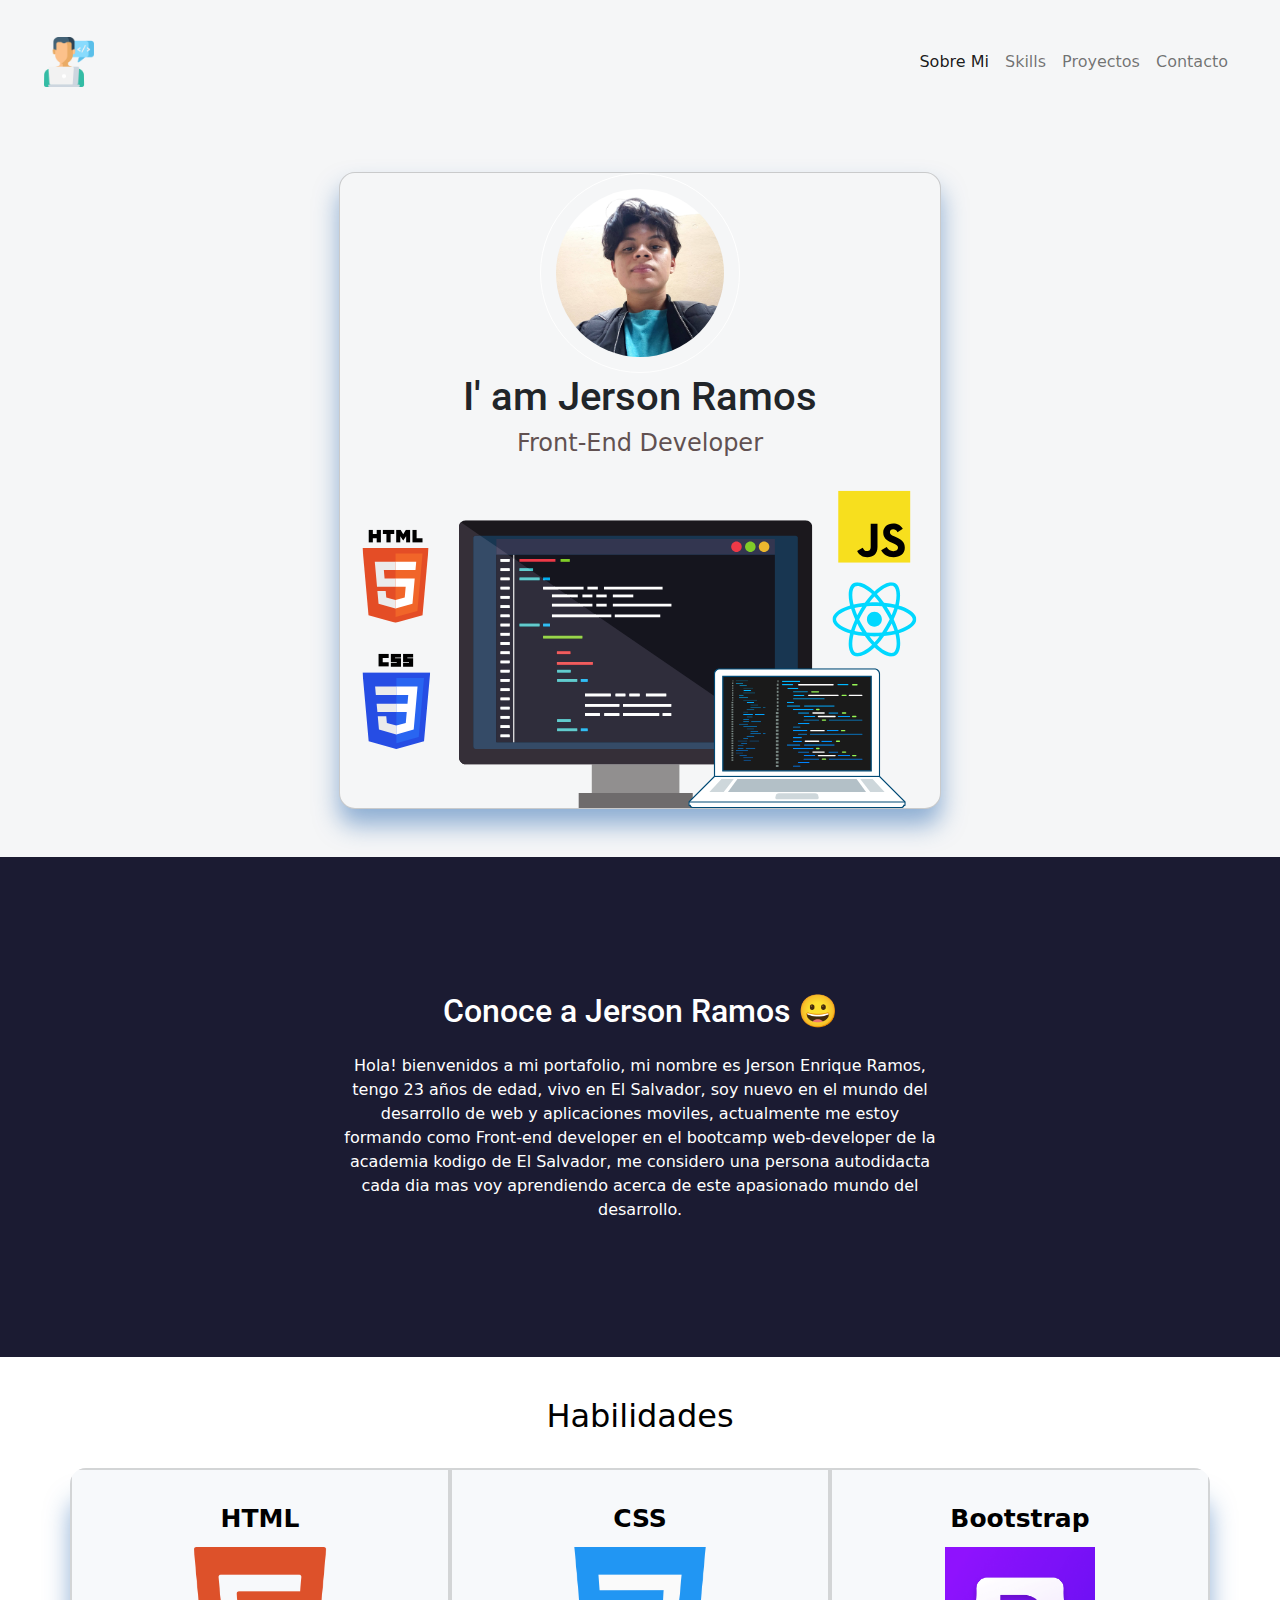
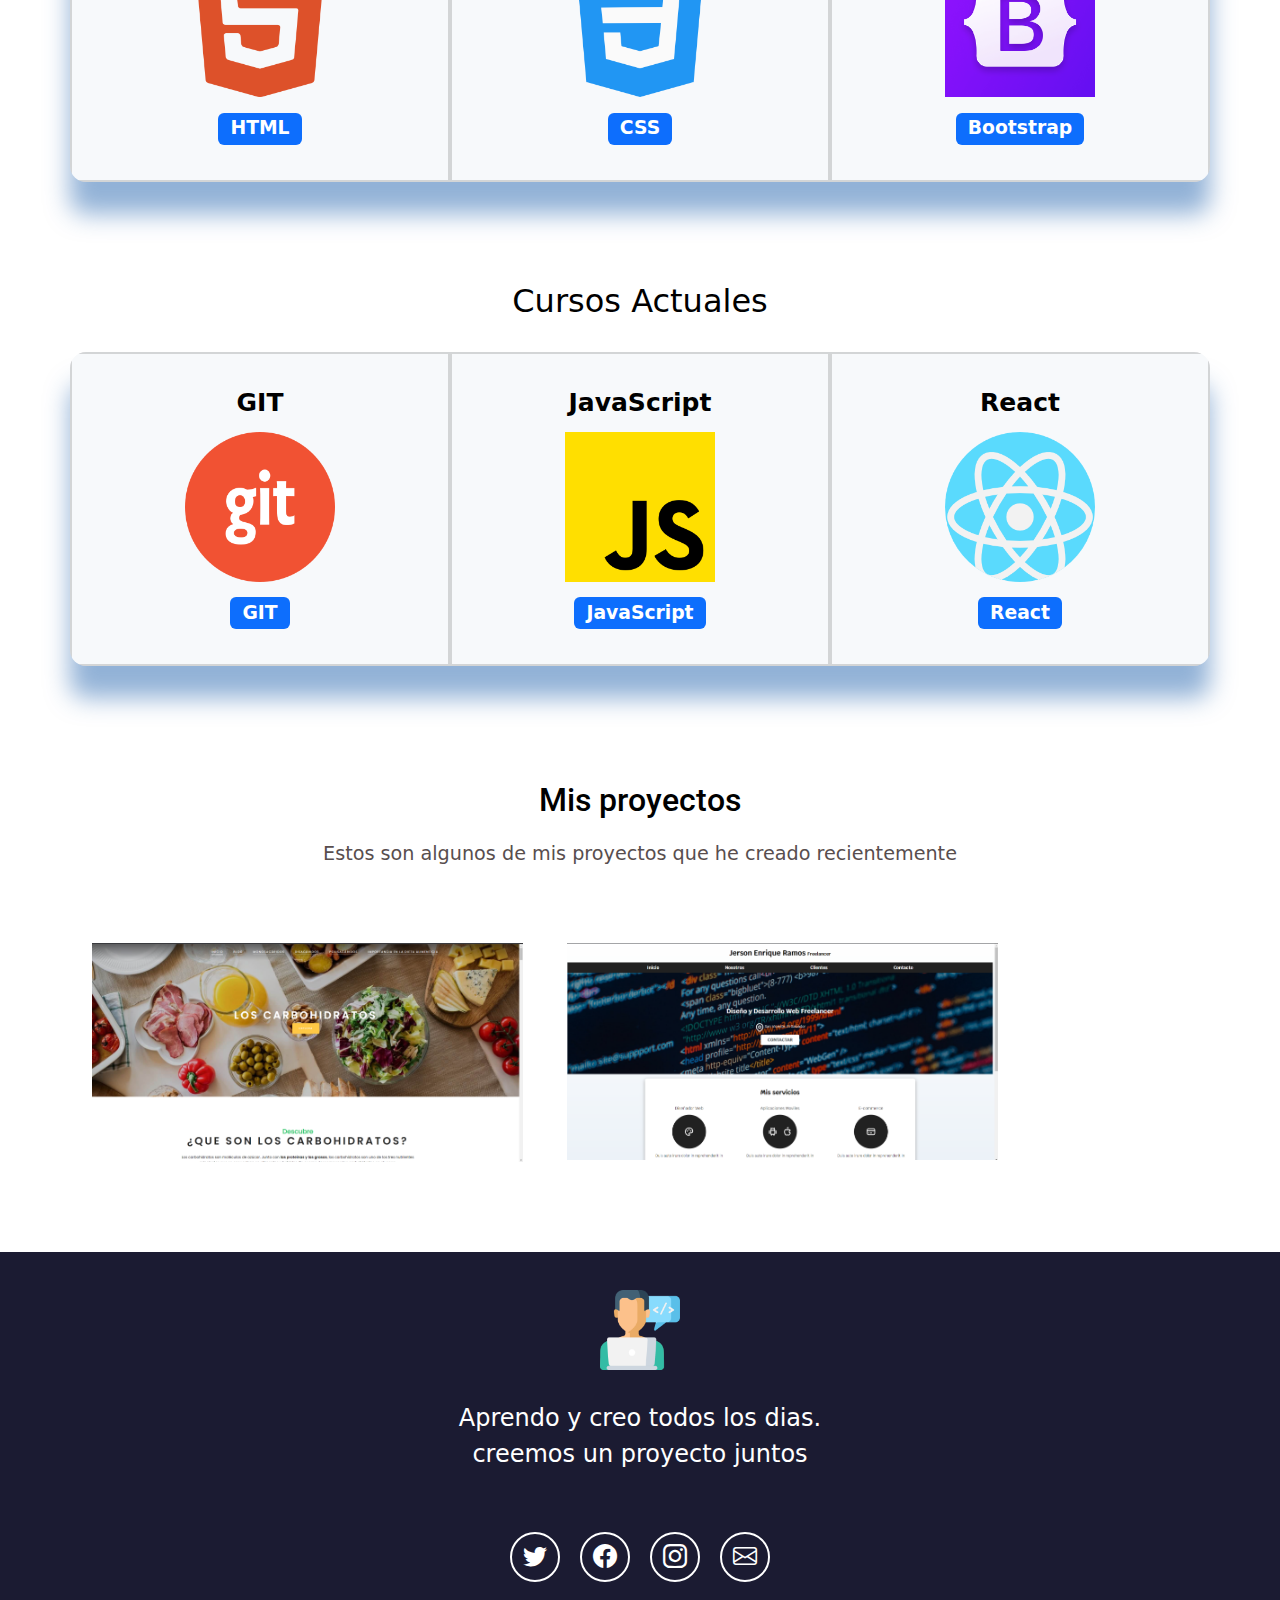
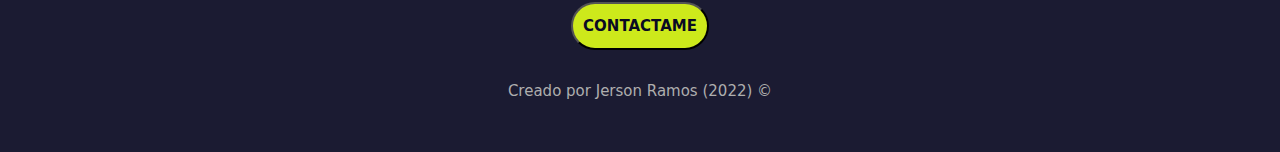
<file: Portafolio/index.html>
<!DOCTYPE html>
<html lang="en">
<head>
    <meta charset="UTF-8">
    <meta http-equiv="X-UA-Compatible" content="IE=edge">
    <meta name="viewport" content="width=device-width, initial-scale=1.0">
    <title>Jerson Ramos | Desarrollo web Front-End</title>
    <!-- Bootstrap -->
    <link rel="stylesheet" href="assets/bootstrap/css/bootstrap.min.css">
    <script src="assets/bootstrap/js/bootstrap.bundle.js"></script>
    <!-- iconos de boostrap -->
    <link rel="stylesheet" href="https://cdn.jsdelivr.net/npm/bootstrap-icons@1.9.1/font/bootstrap-icons.css">
    <!-- CSS -->
    <link rel="stylesheet" href="assets/css/style.css">
    <!-- Favicon -->
    <link rel="icon" type="image/x-icon" href="assets/img/icono.png">
    <!-- google fonts -->
    <link rel="preconnect" href="https://fonts.googleapis.com">
    <link rel="preconnect" href="https://fonts.gstatic.com" crossorigin>
    <link href="https://fonts.googleapis.com/css2?family=Roboto&display=swap" rel="stylesheet">

</head>
<body>
    <!-- Barra de navegacion -->
    <nav class="navbar navbar-expand-md navbar-light navdar-light">
        <div class="container-fluid">
          <button class="navbar-toggler" type="button" data-bs-toggle="collapse" data-bs-target="#navbarTogglerDemo01" aria-controls="navbar-toggler" aria-expanded="false" aria-label="Toggle navigation">
            <span class="navbar-toggler-icon"></span>
          </button>
          <div class="collapse navbar-collapse" id="navbar-toggler">
            <a class="navbar-brand" href="index.html">
                <img src="assets/img/logo.png" width="50" alt="logo pagina web">
            </a>
            <ul class="navbar-nav d-flex justify-content-center align-items-center">
              <li class="nav-item">
                <a class="nav-link active" aria-current="page" href="index.html#sobre-mi">Sobre Mi</a>
              </li>
              <li class="nav-item">
                <a class="nav-link" href="index.html#Skills">Skills</a>
              </li>
              <li class="nav-item">
                <a class="nav-link " href="index.html#proyectos" tabindex="-1" aria-disabled="true">Proyectos</a>
              </li>
              <li class="nav-item">
                <a class="nav-link" href="contacto.html">Contacto</a>
              </li>
            </ul>
          </div>
        </div>
      </nav>
      <!-- seccion principal -->
      <section class="hero align-items-stretch">
            <div class="perfil-principal d-flex flex-column justify-content-center align-items-center">
                <div class="card">
                    <img class="perfil img" src="assets/img/imagende perfil.jpg" alt="foto de jerson Ramos">

                     <h1>I' am Jerson Ramos</h1>

                     <h2>Front-End Developer</h2>
                <div class="perfil-inferior">
                     <img class="perfil-inferior-imagen img-fluid" src="assets/img/hero-inferior.svg" alt="monito, laptos y logos html,css y javaScript">
               </div> 
               </div>
            </div>
      </section>
      <!-- Sobre MI -->
      <section id="sobre-mi" class="sobre-mi seccion-oscura" >
        <div class="contenedor">
            <h2 class="seccion-titulo">Conoce a Jerson Ramos <span>😀</span></h2>
            <p class="texto">Hola! bienvenidos a mi portafolio, mi nombre es Jerson Enrique Ramos, tengo 23 años de edad, vivo en El Salvador, soy nuevo en el mundo del desarrollo de web y aplicaciones moviles, actualmente me estoy formando como Front-end developer en el bootcamp web-developer de la academia kodigo de El Salvador, me considero una persona autodidacta cada dia mas voy aprendiendo acerca de este apasionado mundo del desarrollo. </p>
        </div>
      </section>
      <!-- experiencia -->
      <section id="Skills"class="experiencia seccion-clara">
        <h2>Habilidades</h2>
        <br>
        <div class="container text-center">
            
            <div class="row card-habilidades">
                    <!-- habilidades -->
                <div class="columna col-12 col-md-4">
                    <p class="habilidades-titulo">HTML</p>
                    <img class="" src="assets/img/html5.png" alt="logo html" width="150px">
                    <div class="badges-contenedor">
                        <span class="badge text-bg-primary">HTML</span>
                    </div>
                </div>
                 <!-- css -->
                <div class="columna col-12 col-md-4">
                    <p class="habilidades-titulo">CSS</p>
                    <img class="img-center" src="assets/img/css-3.png" alt="logo css" width="150px">
                    <div class="badges-contenedor">
                        <span class="badge text-bg-primary">CSS</span>
                    </div>
                </div>
                <!-- bootstrap -->
                <div class="columna col-12 col-md-4">
                    <p class="habilidades-titulo">Bootstrap</p>
                    <img  src="assets/img/bootstrap.png" alt="logo bootstrap" width="150px" height="150px">
                    <div class="badges-contenedor">
                        <span class="badge text-bg-primary">Bootstrap</span>
                    </div>
                </div>
            </div >
        </div>
      </section>
      <!-- estudios -->
      <section id="Skills"class="experiencia seccion-clara">
        <h2>Cursos Actuales</h2>
        <br>
        <div class="container text-center">
            
            <div class="row card-habilidades">
                    <!-- habilidades -->
                <div class="columna col-12 col-md-4">
                    <p class="habilidades-titulo">GIT</p>
                    <img class="" src="assets/img/git.png" alt="logo html" width="150px">
                    <div class="badges-contenedor">
                        <span class="badge text-bg-primary">GIT</span>
                    </div>
                </div>
                 <!-- css -->
                <div class="columna col-12 col-md-4">
                    <p class="habilidades-titulo">JavaScript</p>
                    <img class="img-center" src="assets/img/js.png" alt="logo css" width="150px">
                    <div class="badges-contenedor">
                        <span class="badge text-bg-primary">JavaScript</span>
                    </div>
                </div>
                <!-- bootstrap -->
                <div class="columna col-12 col-md-4">
                    <p class="habilidades-titulo">React</p>
                    <img  src="assets/img/react.png" alt="logo bootstrap" width="150px" height="150px">
                    <div class="badges-contenedor">
                        <span class="badge text-bg-primary">React</span>
                    </div>
                </div>
            </div >
        </div>
      </section>
      <!-- proyectos -->
      <section id="proyectos" class="proyectos-recientes seccion-clara d-flex flex-column">
        <h2 class="seccion-titulo texto-texto">Mis proyectos </h2>
        <h3 class="seccion-descripcion">Estos son algunos de mis proyectos que he creado recientemente</h3>
        <!-- galeria de proyectos -->
        <div class="container text-center proyectos-contenedor">
            <div class="row">
                <!-- proyecto 1 -->
                <div class="col-12 col-md-6 col-lg-5">
                    <div class="proyecto">
                        <img src="assets/img/proyecto 1.PNG" alt="proyecto 1">
                        <div class="overlay">
                            <p>Blog sobre los carbohidratos</p>
                            <div class="iconos-contenedor">
                                <a href="https://github.com/" target="blank" rel="noopener noreferrer">
                                    <i class="bi bi-github"></i>
                                </a>
                                <a href="https://stellar-dieffenbachia-715980.netlify.app/?fbclid=IwAR0ATpgChAdl0UphMpa8sK126NxHMrKPTPndNFHdAFfm0VOfCAUq4DqXivk" target="_blank" rel="noopener noreferrer">
                                    <i class="bi bi-laptop"></i>
                                </a>
                            </div>
                        </div>
                    </div>
                </div>
                <!-- proyecto 2 -->
                <div class="col-12 col-md-6 col-lg-5">
                    <div class="proyecto">
                        <img src="assets/img/proeyecto 2.PNG" alt="proyecto 2">
                        <div class="overlay">
                            <p>Blog sobre frelancer</p>
                            <div class="iconos-contenedor">
                                <a href="https://github.com/" target="blank" rel="noopener noreferrer">
                                    <i class="bi bi-github"></i>
                                </a>
                                <a href="https://freelancerjrproyecto1.netlify.app/" target="_blank" rel="noopener noreferrer">
                                    <i class="bi bi-laptop"></i>
                                </a>
                            </div>
                        </div>
                    </div>
                </div>
            </div>
        </div>
      </section>
      <!-- footer -->
      <footer class="seccion-oscura d-flex flex-column align-items-center justify-content-center">
        <img class="footer-logo" src="assets/img/logo.png" alt="logo del portafolio">
        <p class="footer-texto text-center">Aprendo y creo todos los dias. <br>
        creemos un proyecto juntos</p>
        <div class="iconos-redes-sociales d-flex flex-wrap align-items-center justify-content-center ">
            <a href="https://twitter.com/JersonRamos16" target="_blank" rel="">
                <i class="bi bi-twitter"></i>
            </a>
            <a href="https://www.facebook.com/gerson.ramos.965928" target="_blank" rel="">
                <i class="bi bi-facebook"></i>
            </a>
            <a href="#" target="_blank" rel="">
                <i class="bi bi-instagram"></i>
                <a href="mailto:jerson_ramos1310@yahoo.es" target="_blank" rel="">
                    <i class="bi bi-envelope"></i>
                </a>
            </a>
            
            
             </div>
        <div>
            <button>
                <a class="boton" href="contacto.html">contactame</a>
            </button>
        </div>
        <div class="derechos-de-autor">Creado por Jerson Ramos (2022) &#169;</div>
      </footer>
</body>
</html>
</file>
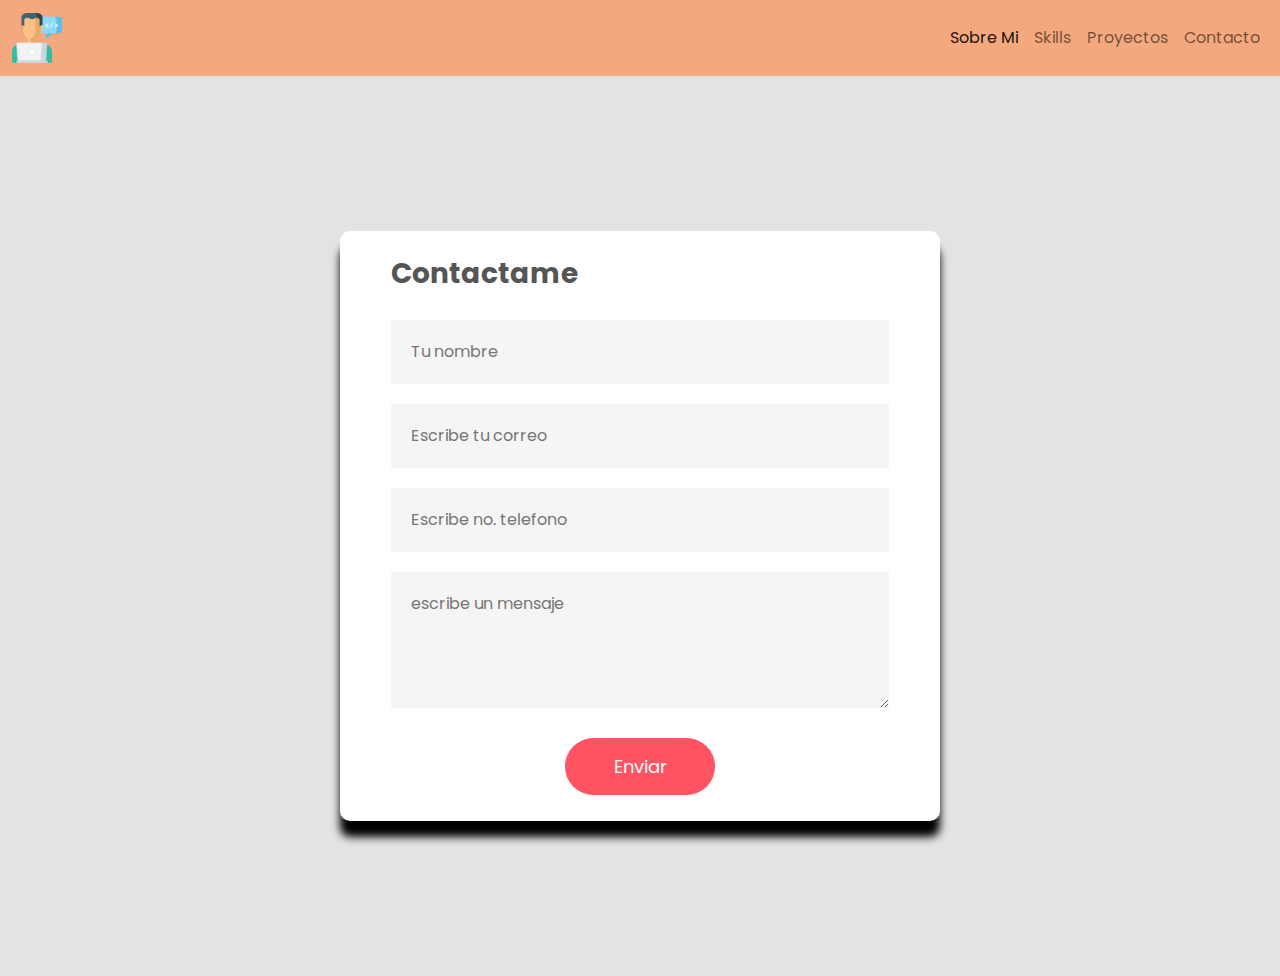
<file: Portafolio/contacto.html>
<!DOCTYPE html>
<html lang="en">
<head>
    <meta charset="UTF-8">
    <meta http-equiv="X-UA-Compatible" content="IE=edge">
    <meta name="viewport" content="width=device-width, initial-scale=1.0">
    <title>Contacto</title>
    <link rel="stylesheet" href="assets/css/contacto.css">
    <link rel="stylesheet" href="assets/bootstrap/css/bootstrap.min.css">
 <!-- google fonts -->
 <link rel="preconnect" href="https://fonts.googleapis.com">
<link rel="preconnect" href="https://fonts.gstatic.com" crossorigin>
<link href="https://fonts.googleapis.com/css2?family=Poppins&family=Roboto&display=swap" rel="stylesheet">
</head>
<body>
    <nav class="navbar navbar-expand-md navbar-light navdar-light">
        <div class="container-fluid">
          <button class="navbar-toggler" type="button" data-bs-toggle="collapse" data-bs-target="#navbarTogglerDemo01" aria-controls="navbar-toggler" aria-expanded="false" aria-label="Toggle navigation">
            <span class="navbar-toggler-icon"></span>
          </button>
          <div class="collapse navbar-collapse" id="navbar-toggler">
            <a class="navbar-brand" href="index.html">
                <img src="assets/img/logo.png" width="50" alt="logo pagina web">
            </a>
            <ul class="navbar-nav d-flex justify-content-center align-items-center">
              <li class="nav-item">
                <a class="nav-link active" aria-current="page" href="index.html#sobre-mi">Sobre Mi</a>
              </li>
              <li class="nav-item">
                <a class="nav-link" href="index.html#Skills">Skills</a>
              </li>
              <li class="nav-item">
                <a class="nav-link " href="index.html#proyectos" tabindex="-1" aria-disabled="true">Proyectos</a>
              </li>
              <li class="nav-item">
                <a class="nav-link" href="contact.html">Contacto</a>
              </li>
            </ul>
          </div>
        </div>
      </nav>
    <!-- card formulario -->
    <div class="contenedor">
        <form action="index.html">
            <h3>Contactame</h3>
            <input type="text" id="name" placeholder="Tu nombre" required>
            <input type="email" name="" id="email" placeholder="Escribe tu correo" required>
            <input type="number" name="" id="telefono" placeholder="Escribe no. telefono" required>
            <textarea id="mensaje"rows="4" placeholder="escribe un mensaje"></textarea>
            <button type="submit">Enviar</button>

        </form>

    </div>
    <script src="assets/bootstrap/js/bootstrap.bundle.js"></script>
</body>
</html>
</file>
<file: Portafolio/assets/css/style.css>
/* estilos generales */
section{
    display: flex;
    flex-direction: column;
    align-items: center;
    justify-content: center;
}
h1{
    font-size: 2.5rem;
    font-family: 'Roboto', sans-serif;
}
.seccion-oscura{
    background: #1b1b32;
    color: white;
}
.seccion-clara{
    color: black;
    background: white;
}
.seccion-titulo{
    font-size: 2rem;
    padding: 15px 0;
    font-family: 'roboto', sans-serif;

}
.seccion-texto{
    font-size: 1.2rem;
    padding: 10px;
}
.seccion-descripcion{
    font-size: 1.2rem;
    color: #584e4e;
}
.card{
    background-color:#f5f6f7 ;
    border-radius: 1rem;
    box-shadow: 0 1rem 1.5rem  rgba(37, 102, 176, 0.5);
    overflow: hidden;
}
.texto-negro{
    color: black;
}
.texto-blanco{
    color: white;
}
/* Barra de navegacion */
.navbar{
    padding: 2rem;
    background-color: #f5f6f7;
}
.navbar-collapse{
    align-items: center;
    justify-content:space-between;
}
/* seccion principal */
.perfil{
    width: 200px;
    height: 200px;
    border-radius: 50%;
    margin: auto;
    border: 1px solid white;
    padding: 15px;
}
.hero{ 
    background-color: #f5f6f7;
    min-height: 400px;
    text-align: center;
}
.perfil-principal{
    padding: 3rem;
}
.perfil-principal h2{
    font-size: 1.5rem;
    color: #615151;
}
/* sobre mi */
.sobre-mi{
    height: 500px;
    padding: 10px;
}
.sobre-mi .contenedor{
    max-width: 600px;
    text-align: center;
}
/* experiencia */
.experiencia{
    padding: 40px 40px 60px 40px;
}
.experiencia .columna{
    padding: 20px;
    border: 2px solid #8080804d;
    flex-direction: column;
    justify-content: space-evenly;
    transition: all 0.25 ease-in;
}
.experiencia .columna:hover{
    background-color: #1b1b32;
    color: white;
}

.experiencia i{
    font-size: 2.5rem;
    color: #7ade30;
    background-color: #0a0a23;
    padding: 8px 19px;
    border-radius: 50%;
}
.habilidades-titulo{
    font-size: 25px;
    font-weight: bold;
    margin: 10px 0;
    
}
.badges-contenedor{
    font-size: 25px;
    font-weight: bold;
    margin: 10px 0;
   
}
.badge{
    margin: 5px;
}
.badge:hover{
    cursor: pointer;
}
.card-habilidades{
    border-radius: 10px;
    background-color:#f7f9fb ;
    border-radius: 1rem;
    box-shadow: 0 2rem 1.5rem  rgba(37, 102, 176, 0.5);
    overflow: hidden;
}
/* proyectos */
.proyectos-recientes{
    padding: 40px;
}
.proyectos-recientes img{
    height: 100%;
    width: 100%;
    padding: 10px;
    border-radius: 10px;
    display: block;
    transition: all 0.2s ease;
}
.proyectos-contenedor{
    padding-top: 60px;
    margin-bottom: 40px;
}
.overlay{
    transition:  all 0.2s ease;
    opacity: 0;
    position: absolute;
    top: 50%;
    left: 50%;
    transform:translate(-50%,-50%);
    text-align: center;
}
.proyecto{
    position: relative;
}
.overlay p{
  font-size: 25px;
  font-weight: bold;
  margin-bottom: 0;  
}
.proyecto:hover img{
    opacity: 0.2;
}
.proyecto:hover .overlay{
    opacity: 1;
}
.overlay .icononos-contenedor{
    display: flex;
}
.overlay i{
    color: black;
    font-size: 60px;
    margin: 20px;
}
/* footer */
footer{
    min-height: 500px;

}
.footer-logo{
    height: 80px;
    width: 80px;
    margin: 10px;
}
.footer-texto{
    font-size: 1.5rem;
    padding: 20px;
    margin-bottom:30px ;
    font-family: 'roboto' sans-serif;
}
.iconos-redes-sociales a{
width: 50px;
height: 50px;
display: flex;
align-items: center;
justify-content: center;
margin: 10px;
padding: 20px;
border: 2px solid white;
border-radius: 50%;
transition: all 0.2s ease-in;
}
.iconos-redes-sociales i{
    color: white;
    font-size: 1.5rem;
    transition: all 0.2s ease-in;

}
.iconos-redes-sociales a:hover{
    background-color: white;
    border: 2px solid rgb(13,110,223);
}
.iconos-redes-sociales a:hover i{
    color: black;
}
.derechos-de-autor{
    font-size: 15px;
    color: #aeaeae;
    padding: 20px;
}
button {
    margin: 10px;
    border-radius: 25px;
    padding:10px;
    cursor: pointer;
    background: #cde91b;
}
.boton{
    color: #0a0a23;
    text-decoration: none;
    font-size: 15px;
    font-family: 'roboto'sans-serif;
    font-weight: bold;
    text-transform: uppercase;
}
button:hover{
    background-color: #f5f6f7;
}
/* responsivo */
@media screen and (max-width: 767px){
    .navbar-brand{
        display: none;
    }
}
@media screen and (min-width: 700px){
    .perfil-inferior-imagen{
        width: 600px;
    }

}
</file>
<file: Portafolio/assets/css/contacto.css>
/* generales */
*{
    margin: 0;
    padding: 0;
    box-sizing: border-box;
    font-family: 'Poppins', sans-serif;  
}
/* barra de navegacion */
.navbar{
    padding: 2rem;
    background-color: #f3a87d;
}
.navbar-collapse{
    align-items: center;
    justify-content:space-between;
}

/* formulario */
.contenedor{
    width: 100%;
    height: 100vh;
    background:#e3e3e3 ;
    display: flex;
    align-items: center;
    justify-content: center;
}
form{
    background: #fff;
    display: flex;
    flex-direction: column;
    padding: 2vw 4vw;
    width: 98%;
    max-width: 600px;
    border-radius: 10px;
    box-shadow: 0 1rem .5rem rgb(0, 0, 0.2);
}
form h3{
    color: #555;
    font-weight: bold;
    margin-bottom: 20px;
}
form input, form textarea{
border: 0 ;
margin: 10px 0;
padding: 20px;
outline: none;
background: #f5f5f5;
font-size: 16px;

}
form button{
    padding: 15px;
    background: #ff5361;
    color: #fff;
    font-size: 18px;
    border: 0;
    outline: none;
    cursor: pointer;
    width: 150px;
    margin: 20px auto 0;
    border-radius: 30px;
}
</file>
